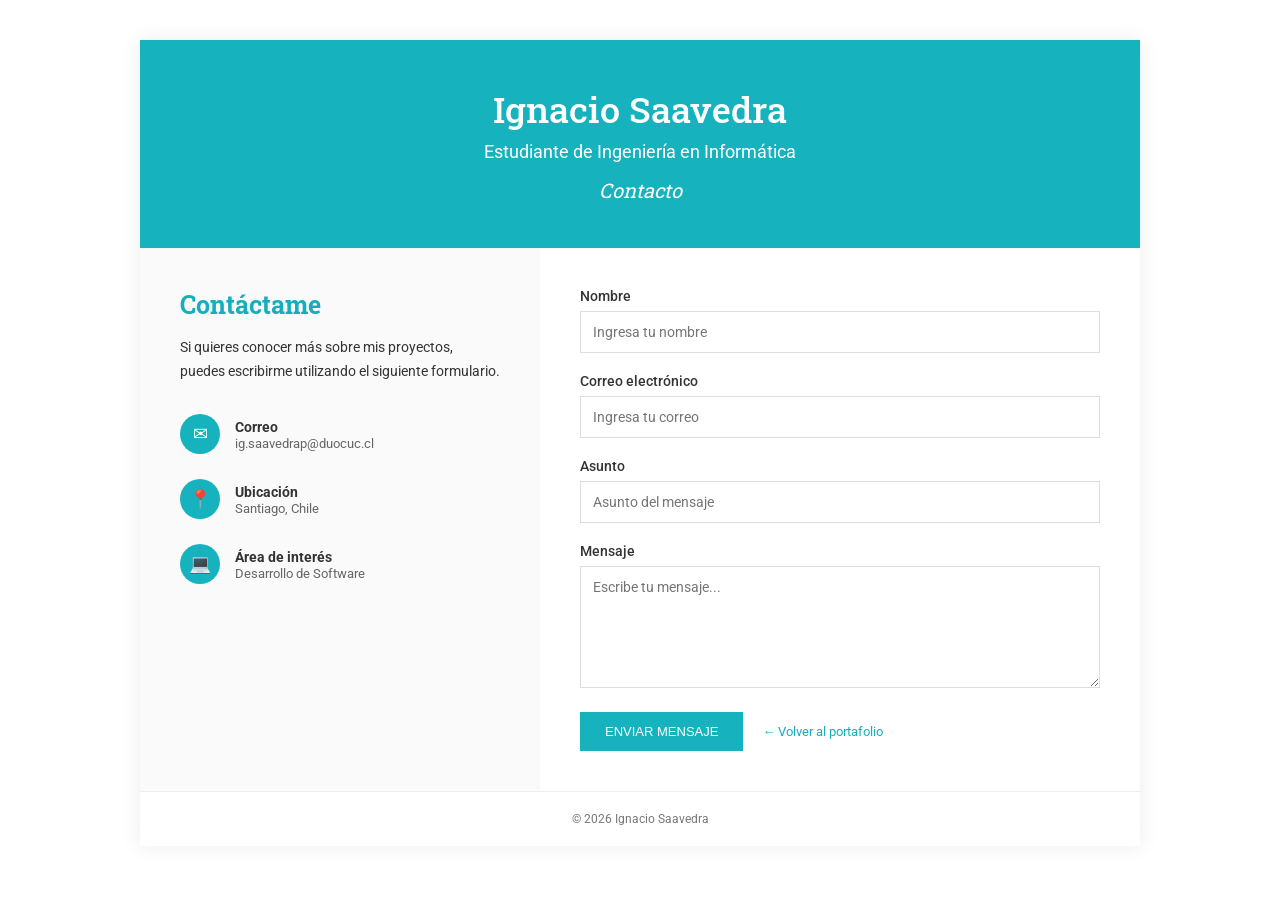
<file: src/contacto.html>
<!DOCTYPE html>
<html lang="es">

<head>

    <meta charset="UTF-8">

    <meta name="viewport" content="width=device-width, initial-scale=1.0">

    <title>Contacto | Ignacio Saavedra</title>

    <link rel="stylesheet" href="style.css">

    <link rel="preconnect" href="https://fonts.googleapis.com">
    <link rel="preconnect" href="https://fonts.gstatic.com" crossorigin>

    <link href="https://fonts.googleapis.com/css2?family=Roboto:wght@300;400;500;700&family=Roboto+Slab:wght@400;500&display=swap"
        rel="stylesheet">

</head>


<body>

    <main class="contacto">

        <header class="contacto-header">

            <h1>Ignacio Saavedra</h1>

            <p>Estudiante de Ingeniería en Informática</p>

            <span>Contacto</span>

        </header>


        <section class="contacto-contenido">

            <div class="informacion-contacto">

                <h2>Contáctame</h2>

                <p>
                    Si quieres conocer más sobre mis proyectos,
                    puedes escribirme utilizando el siguiente formulario.
                </p>


                <div class="dato-contacto">

                    <span>✉</span>

                    <div>
                        <strong>Correo</strong>
                        <p>ig.saavedrap@duocuc.cl</p>
                    </div>

                </div>


                <div class="dato-contacto">

                    <span>📍</span>

                    <div>
                        <strong>Ubicación</strong>
                        <p>Santiago, Chile</p>
                    </div>

                </div>


                <div class="dato-contacto">

                    <span>💻</span>

                    <div>
                        <strong>Área de interés</strong>
                        <p>Desarrollo de Software</p>
                    </div>

                </div>

            </div>


            <form class="formulario">

                <div class="campo">

                    <label for="nombre">Nombre</label>

                    <input
                        type="text"
                        id="nombre"
                        name="nombre"
                        placeholder="Ingresa tu nombre"
                        required
                    >

                </div>


                <div class="campo">

                    <label for="correo">Correo electrónico</label>

                    <input
                        type="email"
                        id="correo"
                        name="correo"
                        placeholder="Ingresa tu correo"
                        required
                    >

                </div>


                <div class="campo">

                    <label for="asunto">Asunto</label>

                    <input
                        type="text"
                        id="asunto"
                        name="asunto"
                        placeholder="Asunto del mensaje"
                        required
                    >

                </div>


                <div class="campo">

                    <label for="mensaje">Mensaje</label>

                    <textarea
                        id="mensaje"
                        name="mensaje"
                        rows="6"
                        placeholder="Escribe tu mensaje..."
                        required
                    ></textarea>

                </div>


                <button type="submit">
                    ENVIAR MENSAJE
                </button>


                <a href="../index.html" class="volver">
                    ← Volver al portafolio
                </a>

            </form>

        </section>


        <footer>

            <p>
                © 2026 Ignacio Saavedra
            </p>

        </footer>

    </main>

</body>

</html>
</file>
<file: src/style.css>
* {
    margin: 0;
    padding: 0;
    box-sizing: border-box;
}


body {
    font-family: 'Roboto', sans-serif;
    background-color: #ffffff;
    color: #333333;
}


.contacto {
    width: 90%;
    max-width: 1000px;
    margin: 40px auto;
    background-color: white;

    box-shadow: 0 0 20px rgba(0, 0, 0, 0.08);
}


/* =========================
   HEADER
========================= */

.contacto-header {
    background-color: #16b3bf;
    color: white;

    padding: 45px;
    text-align: center;
}

.contacto-header h1 {
    font-family: 'Roboto Slab', serif;
    font-size: 36px;
    font-weight: 500;
}

.contacto-header p {
    margin-top: 8px;
    font-size: 18px;
}

.contacto-header span {
    display: inline-block;
    margin-top: 15px;

    font-family: 'Roboto Slab', serif;
    font-style: italic;
    font-size: 20px;
}


/* =========================
   CONTENIDO
========================= */

.contacto-contenido {
    display: grid;
    grid-template-columns: 40% 60%;
}


/* INFORMACIÓN */

.informacion-contacto {
    padding: 40px;
    background-color: #fafafa;
}

.informacion-contacto h2 {
    color: #16aebc;
    font-family: 'Roboto Slab', serif;
    font-size: 25px;
    margin-bottom: 15px;
}

.informacion-contacto > p {
    font-size: 14px;
    line-height: 1.7;
    margin-bottom: 30px;
}


.dato-contacto {
    display: flex;
    align-items: center;
    gap: 15px;

    margin-bottom: 25px;
}

.dato-contacto > span {
    width: 40px;
    height: 40px;

    display: flex;
    align-items: center;
    justify-content: center;

    border-radius: 50%;

    background-color: #16b3bf;
    color: white;

    font-size: 18px;
}

.dato-contacto strong {
    color: #333333;
    font-size: 14px;
}

.dato-contacto p {
    font-size: 13px;
    color: #666666;
}


/* =========================
   FORMULARIO
========================= */

.formulario {
    padding: 40px;
}

.campo {
    margin-bottom: 20px;
}

.campo label {
    display: block;
    margin-bottom: 7px;

    font-size: 14px;
    font-weight: 500;
}

.campo input,
.campo textarea {
    width: 100%;

    padding: 12px;

    border: 1px solid #dddddd;

    font-family: 'Roboto', sans-serif;
    font-size: 14px;

    outline: none;

    transition: 0.3s;
}

.campo textarea {
    resize: vertical;
}


.campo input:focus,
.campo textarea:focus {
    border-color: #16b3bf;
}


/* BOTÓN */

.formulario button {
    border: none;

    background-color: #16b3bf;
    color: white;

    padding: 12px 25px;

    font-size: 13px;
    font-weight: 500;

    cursor: pointer;

    transition: 0.3s;
}

.formulario button:hover {
    background-color: #128e98;
}


/* VOLVER */

.volver {
    display: inline-block;

    margin-left: 15px;

    color: #16aebc;

    text-decoration: none;

    font-size: 13px;
}

.volver:hover {
    text-decoration: underline;
}


/* FOOTER */

footer {
    text-align: center;

    border-top: 1px solid #eeeeee;

    padding: 20px;

    color: #777777;

    font-size: 12px;
}


/* =========================
   RESPONSIVE
========================= */

@media (max-width: 750px) {

    .contacto {
        width: 95%;
        margin: 15px auto;
    }

    .contacto-contenido {
        grid-template-columns: 1fr;
    }

    .contacto-header {
        padding: 35px 20px;
    }

    .contacto-header h1 {
        font-size: 28px;
    }

    .informacion-contacto,
    .formulario {
        padding: 25px;
    }

}


@media (max-width: 500px) {

    .formulario button {
        width: 100%;
    }

    .volver {
        display: block;
        margin: 15px 0 0;
        text-align: center;
    }

}
</file>
